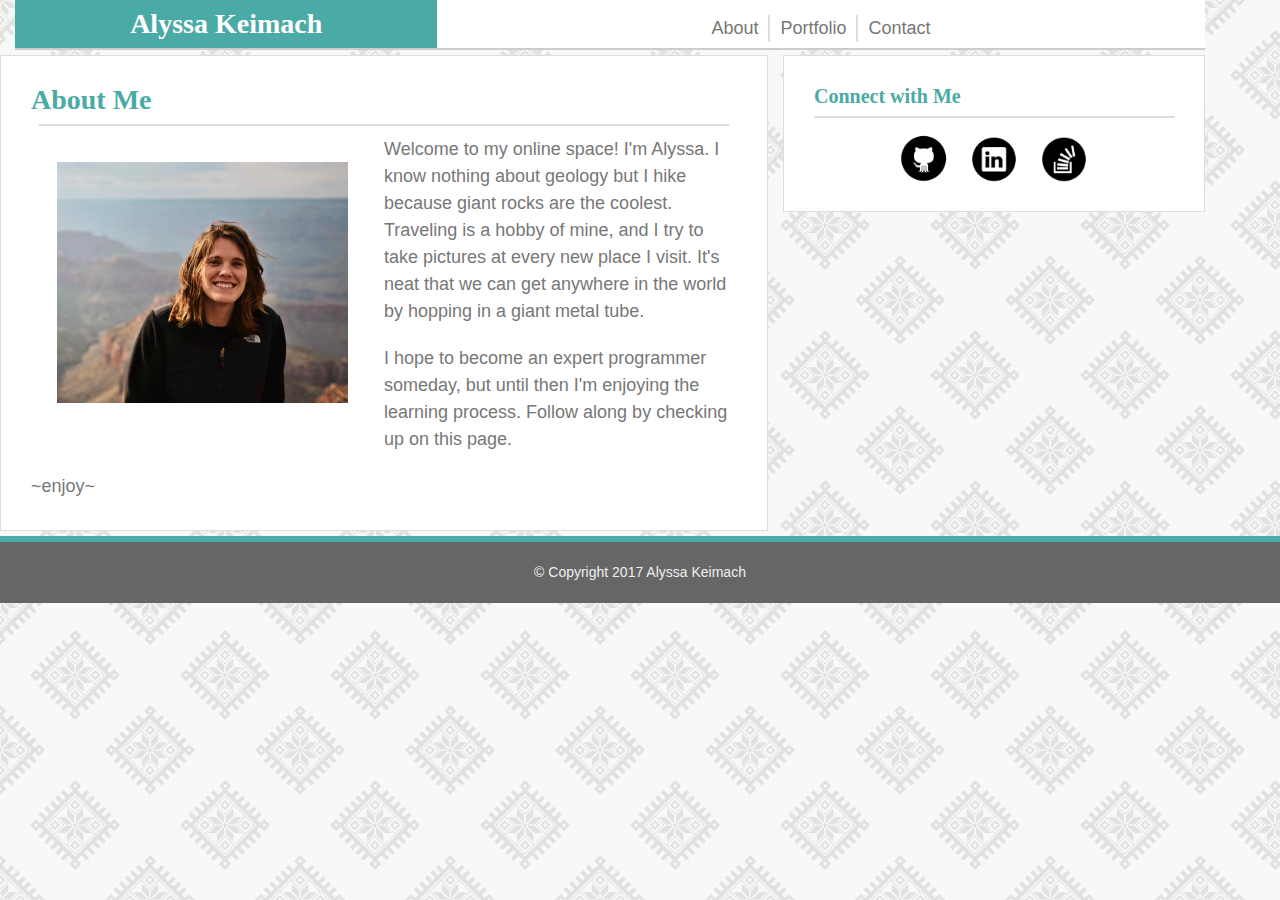
<file: index.html>
<!DOCTYPE html>
<html lang="en-us">

<head>
    <meta charset="utf-8">
    <meta name="viewport" content="width=device-width, initial-scale=1.0">
    <link rel="stylesheet" type="text/css" href="assets/css/reset.css">
    <link rel="stylesheet" type="text/css" href="assets/css/style.css">
    <title>Alyssa Keimach | About</title>

</head>

<body>
    <div class="row">
        <header class="col-4">

            <h1 class="invert-colors">Alyssa Keimach</h1>

        </header>

        <nav class="col-8 nav-bar-formatting"> 

            <ul>

                <li><a href="index.html">About</a></li>

                <li><a href="portfolio.html">Portfolio</a></li>

                <li><a href="contact.html">Contact</a></li>

            </ul>

        </nav>
    </div>

    <div class="row">

        <section class="col-8">

            <h1>About Me</h1>

            <div class="line"></div>

            <div class="image-container">
                <img src="assets/images/profile_1.jpg" alt="Alyssa at the Grand Canyon" height="250">
            </div>


            <p>Welcome to my online space! I'm Alyssa. I know nothing about geology but I hike because giant rocks are the coolest. Traveling is a hobby of mine, and I try to take pictures at every new place I visit. It's neat that we can get anywhere in the world by hopping in a giant metal tube.</p>

            <p>I hope to become an expert programmer someday, but until then I'm enjoying the learning process. Follow along by checking up on this page.</p>

            <p>~enjoy~</p>

        </section>

        <section class="col-4">

            <h2>Connect with Me</h2>

            <div class="line"></div>

            <nav> 

                <ul>

                    <li><a href="https://github.com/akeimach" target="_blank">
                        <img src="assets/images/icon_github.png" alt="Github" width="50" height="50">
                    </a></li>

                    <li><a href="https://www.linkedin.com/in/akeimach/" target="_blank">
                        <img src="assets/images/icon_linkedin.png" alt="LinkedIn" width="50" height="50">
                    </a></li>

                    <li><a href="https://stackoverflow.com/users/4525770/alyssakm" target="_blank">
                        <img src="assets/images/icon_stackoverflow.png" alt="StackOverflow" width="50" height="50">
                    </a></li>

                </ul>

            </nav> 

        </section>
    </div>

    <div class="row">
        <footer>

            <p class="footer-text">© Copyright 2017 Alyssa Keimach</p>

        </footer>
    </div>

</body>

</html>
</file>
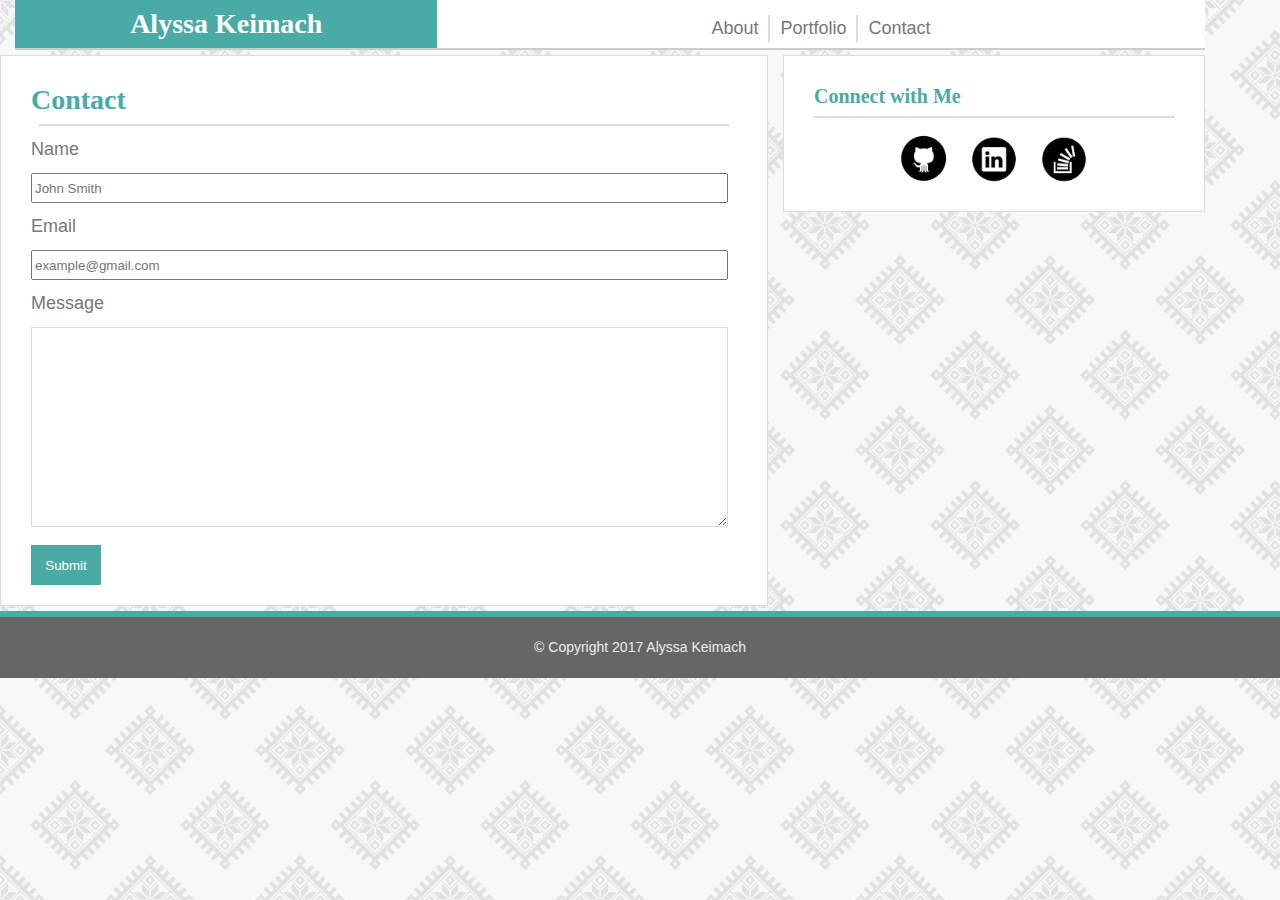
<file: contact.html>
<!DOCTYPE html>
<html lang="en-us">

<head>
    <meta charset="utf-8">
    <meta name="viewport" content="width=device-width, initial-scale=1.0">
    <link rel="stylesheet" type="text/css" href="assets/css/reset.css">
    <link rel="stylesheet" type="text/css" href="assets/css/style.css">
    <title>Alyssa Keimach | About</title>

</head>

<body>
    <div class="row">
        <header class="col-4">

            <h1 class="invert-colors">Alyssa Keimach</h1>

        </header>

        <nav class="col-8 nav-bar-formatting"> 
            
            <ul>

                <li><a href="index.html">About</a></li>

                <li><a href="portfolio.html">Portfolio</a></li>

                <li><a href="contact.html">Contact</a></li>

            </ul>

        </nav>
    </div>

    <div class="row">

        <section class="col-8">

            <h1>Contact</h1>

            <div class="line"></div>

            <form action="https://formspree.io/alyssakeimach@gmail.com" method="POST">
                <p>Name</p>
                <input class="contact-box" type="text" name="name-input" placeholder="John Smith">

                <p>Email</p>
                <input class="contact-box" type="text" name="_replyto" placeholder="example@gmail.com">

                <p>Message</p>
                <textarea class="contact-box message-box" name="message-input"></textarea>

                <br>
                <input class="contact-box submit-box" type="submit" value="Submit">

            </form>

        </section>

        <section class="col-4">

            <h2>Connect with Me</h2>

            <div class="line"></div>

            <nav> 

                <ul>

                    <li><a href="https://github.com/akeimach" target="_blank">
                        <img src="assets/images/icon_github.png" alt="Github" width="50" height="50">
                    </a></li>

                    <li><a href="https://www.linkedin.com/in/akeimach/" target="_blank">
                        <img src="assets/images/icon_linkedin.png" alt="LinkedIn" width="50" height="50">
                    </a></li>

                    <li><a href="https://stackoverflow.com/users/4525770/alyssakm" target="_blank">
                        <img src="assets/images/icon_stackoverflow.png" alt="StackOverflow" width="50" height="50">
                    </a></li>

                </ul>

            </nav> 

        </section>
    </div>

    <div class="row">
        <footer>

            <p class="footer-text">© Copyright 2017 Alyssa Keimach</p>

        </footer>
    </div>

</body>

</html>
</file>
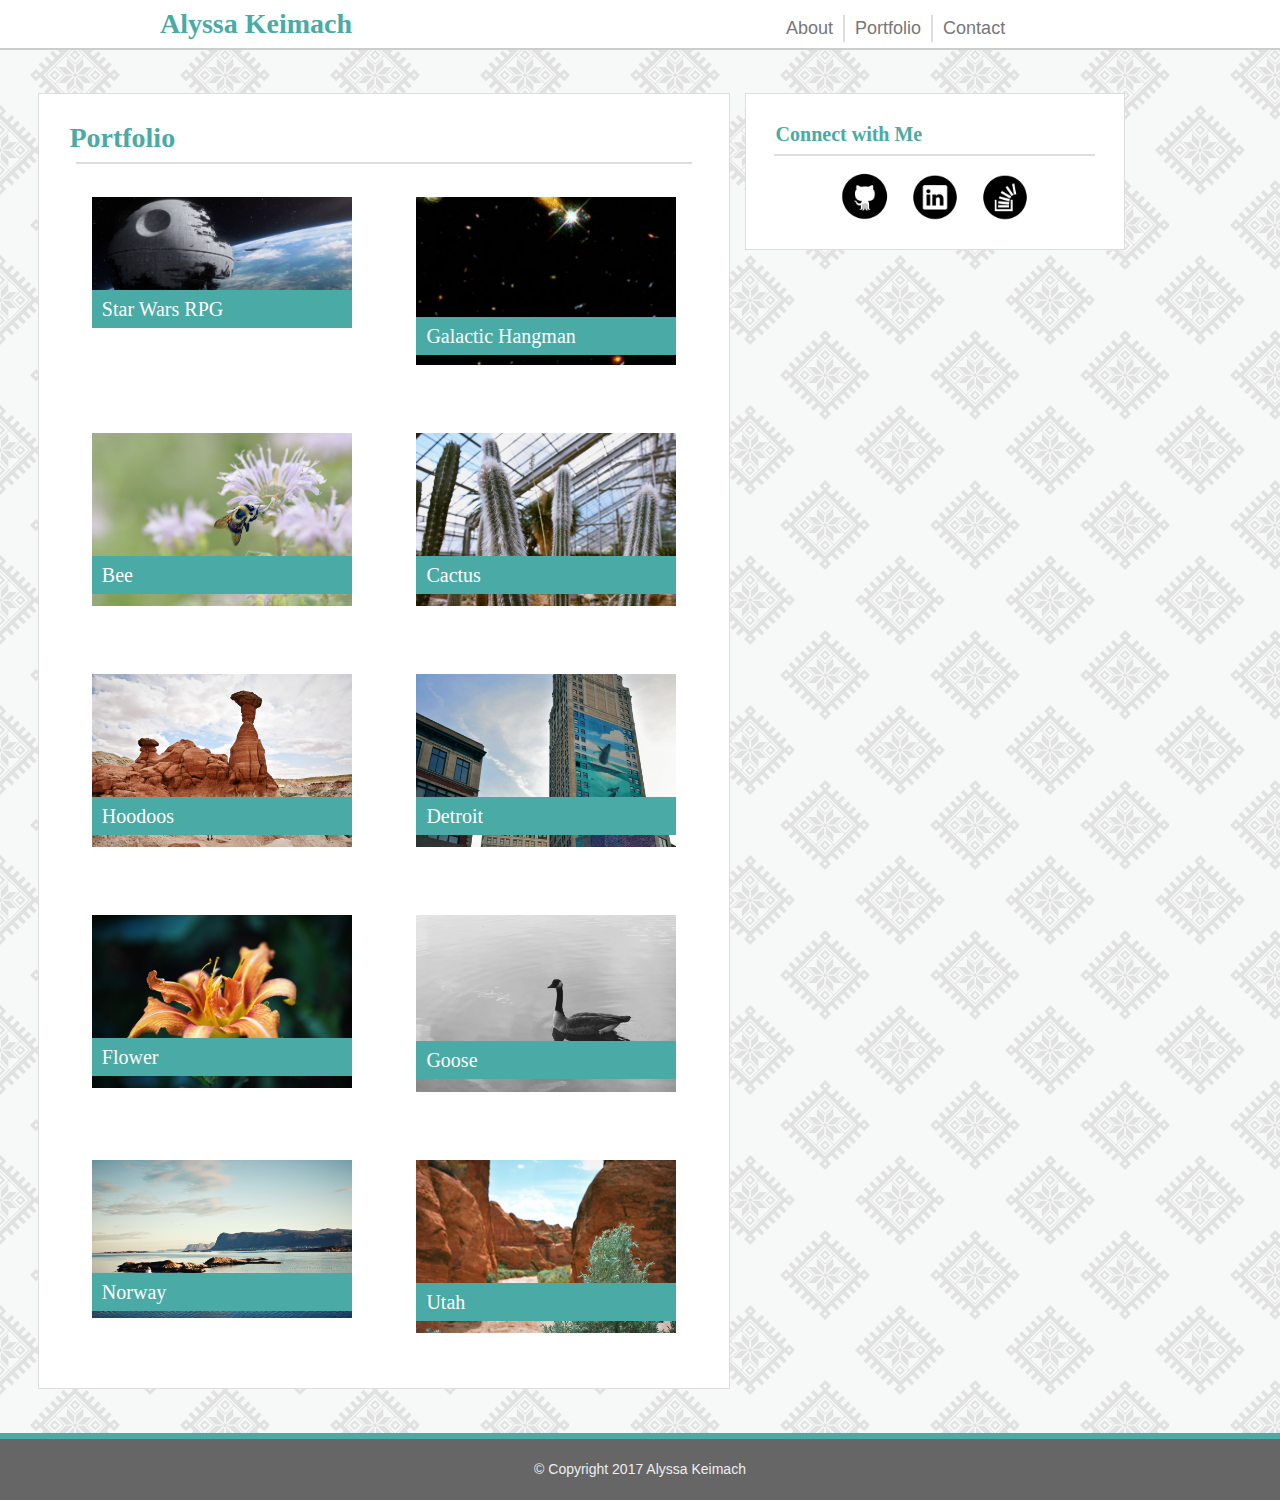
<file: portfolio.html>
<!DOCTYPE html>
<html lang="en-us">

<head>
    <meta charset="utf-8">
    <meta name="viewport" content="width=device-width, initial-scale=1.0">
    <link rel="stylesheet" type="text/css" href="assets/css/reset.css">
    <link rel="stylesheet" type="text/css" href="assets/css/style.css">
    <title>Alyssa Keimach | About</title>

</head>

<body>
    <div class="row">
        <header class="header-4">

            <h1 class="invert-colors">Alyssa Keimach</h1>

        </header>

        <nav class="header-8 nav-bar-formatting"> 

            <ul>

                <li><a href="index.html">About</a></li>

                <li><a href="portfolio.html">Portfolio</a></li>

                <li><a href="contact.html">Contact</a></li>

            </ul>

        </nav>
    </div>

    <div class="row">
        <div class="section-wrapper">
            <section class="col-8">

                <h1>Portfolio</h1>

                <div class="line"></div>

                <div class="image-container">
                    <a href="http://alyssakeimach.com/star-wars-game/" target="_blank">
                        <img src="assets/images/death-star.jpg" alt="Death Star">
                        <h2 class="invert-colors">Star Wars RPG</h2>
                    </a>
                </div>

                <div class="image-container">
                    <a href="http://alyssakeimach.com/hangman-game/" target="_blank">
                        <img src="assets/images/hubble_deep_field.png" alt="Hubble Deep Field">
                        <h2 class="invert-colors">Galactic Hangman</h2>
                    </a>
                </div>

                <div class="image-container">
                    <a href="#">
                        <img src="assets/images/bee_1.jpg" alt="Bee">
                        <h2 class="invert-colors">Bee</h2>
                    </a>
                </div>

                <div class="image-container">
                    <a href="#">
                        <img src="assets/images/cactus_1.jpg" alt="Cactus">
                        <h2 class="invert-colors">Cactus</h2>
                    </a>
                </div>

                <div class="image-container">
                    <a href="#">
                        <img src="assets/images/utah_1.jpg" alt="Utah">
                        <h2 class="invert-colors">Hoodoos</h2>
                    </a>
                </div>

                <div class="image-container">
                    <a href="#">
                        <img src="assets/images/detroit_2.jpg" alt="Detroit">
                        <h2 class="invert-colors">Detroit</h2>
                    </a>
                </div>

                <div class="image-container">
                    <a href="#">
                        <img src="assets/images/flower_1.jpg" alt="Flower">
                        <h2 class="invert-colors">Flower</h2>
                    </a>
                </div>

                <div class="image-container">
                    <a href="#">
                        <img src="assets/images/goose_1.jpg" alt="Goose">
                        <h2 class="invert-colors">Goose</h2>
                    </a>
                </div>

                <div class="image-container">
                    <a href="#">
                        <img src="assets/images/norway_1.jpg" alt="Norway">
                        <h2 class="invert-colors">Norway</h2>
                    </a>
                </div>

                <div class="image-container">
                    <a href="#">
                        <img src="assets/images/utah_2.jpg" alt="Utah">
                        <h2 class="invert-colors">Utah</h2>
                    </a>
                </div>

            </section>

            <section class="col-4">

                <h2>Connect with Me</h2>

                <div class="line"></div>

                <nav> 

                    <ul>

                        <li><a href="https://github.com/akeimach" target="_blank">
                            <img src="assets/images/icon_github.png" alt="Github" width="50" height="50">
                        </a></li>

                        <li><a href="https://www.linkedin.com/in/akeimach/" target="_blank">
                            <img src="assets/images/icon_linkedin.png" alt="LinkedIn" width="50" height="50">
                        </a></li>

                        <li><a href="https://stackoverflow.com/users/4525770/alyssakm" target="_blank">
                            <img src="assets/images/icon_stackoverflow.png" alt="StackOverflow" width="50" height="50">
                        </a></li>

                    </ul>

                </nav> 

            </section>
        </div>
    </div>

    <div class="row">
        <footer>

            <p class="footer-text">© Copyright 2017 Alyssa Keimach</p>

        </footer>
    </div>

</body>

</html>
</file>
<file: assets/css/style.css>
* {
    box-sizing: border-box;
}

.row::after {
    content: "";
    clear: both;
    display: table;
}

[class*="col-"] {
    float: left;
    width: 100%;
}

[class*="header-"] {
    float: left;
    width: 100%;
}

.section-wrapper {
    width: 90%;
    margin: 3%;
    overflow-x: hidden;
}

body {
    background-image: url("../images/eight_horns.png");
}

header {
    background: #ffffff; /* white */
    border-style: solid;
    border-bottom-color: #cccccc; /* lightest grey */
    border-bottom-width: 2px;
    text-align: center;
}

footer {
    background: #666666; /* dark grey */
    border-style: solid;
    border-top-color: #4aaaa5;
    border-top-width: 6px;
}

section {
    margin: 5px auto;
    padding: 20px;
    background: #ffffff;
    border-style: solid;
    border-color: #dddddd; /* light grey */
    border-width: 1px;
}

/* Connect with me links and navigation bar */
nav ul {
    width: 210px;
    height: 18px;
    margin: 15px auto;
}

nav li {
    float: left;
}

.nav-bar-formatting {
    background: #ffffff; /* white */
    border-style: solid;
    border-bottom-color: #cccccc; /* lightest grey */
    border-bottom-width: 2px;
}

.nav-bar-formatting ul {
    width: 240px;
}

.nav-bar-formatting li {
    border-right: solid 2px #dddddd;
}

.nav-bar-formatting li:last-child {
    border: 0px;
}

nav a:hover {
    color: #4aaaa5;
    transition: 0.4s;
}

.line {
    width: 95%;
    height: 2px;
    margin: 0 auto;
    background: #dddddd;
}

p, a {
    font-family: 'Arial','Helvetica Neue',Helvetica,sans-serif;
    font-size: 18px;
    line-height: 150%;
    color: #777777; /* medium grey */
    padding: 10px;
    text-decoration: none;
}

h1, h2 {
    font-family: 'Georgia',Times,Times New Roman,serif;
    font-weight: bold;
    color: #4aaaa5;
    padding: 10px;
}

h1 {
    font-size: 28px;
}

h2 {
    font-size: 20px;
}

.invert-colors {
    background: #4aaaa5;
    color: #ffffff;
}

h1:hover, h2:hover {
    background: #4aaaa5; /* teal */
    color: #ffffff;
    transition: 0.4s;
}

.invert-colors:hover {
    background: #ffffff;
    color: #4aaaa5;
    transition: 0.4s;
}

.footer-text {
    padding: 20px;
    font-size: 14px;
    text-align: center;
    color: #eeeeee;    
}

/* Image container for left floating images */
.image-container {
    position: relative;
    float: left;
    width: 90%;
    margin: 5%;
}

.image-container img:hover {
    opacity: 0.7;
    transition: 0.4s;
}

.image-container img {
    width: 100%;
    height: 100%;
}

.image-container a {
    padding: 0px;
    line-height: 100%;
}

.image-container h2 {
    position: absolute;
    top: 70%;
    width: 100%;
    font-weight: normal;
}

/* Formatting for boxes on the contact me page */
.contact-box {
    width: 96%;
    height: 30px;
    margin-left: 10px;
    color: #777777;
}

.message-box {
    height: 200px;
    border-color: #dddddd;
}

.submit-box {
    height: 40px;
    width: 70px;
    margin-top: 15px;
    background: #4aaaa5;
    color: #ffffff;
    border: 0;
    border-radius: 0px;
}




@media only screen and (min-width: 640px) {
    .header-4 {
        width: 40%;
    }
    .header-8 {
        width: 60%;
    }
    .image-container {
        position: relative;
        float: left;
        width: 40%;
        margin: 5%;
    }
}

@media only screen and (min-width: 768px) {
    .col-4 {    
        width: 33%;
        margin-left: 15px;
    }
    .col-8 {
        width: 60%;
    }

}
</file>
